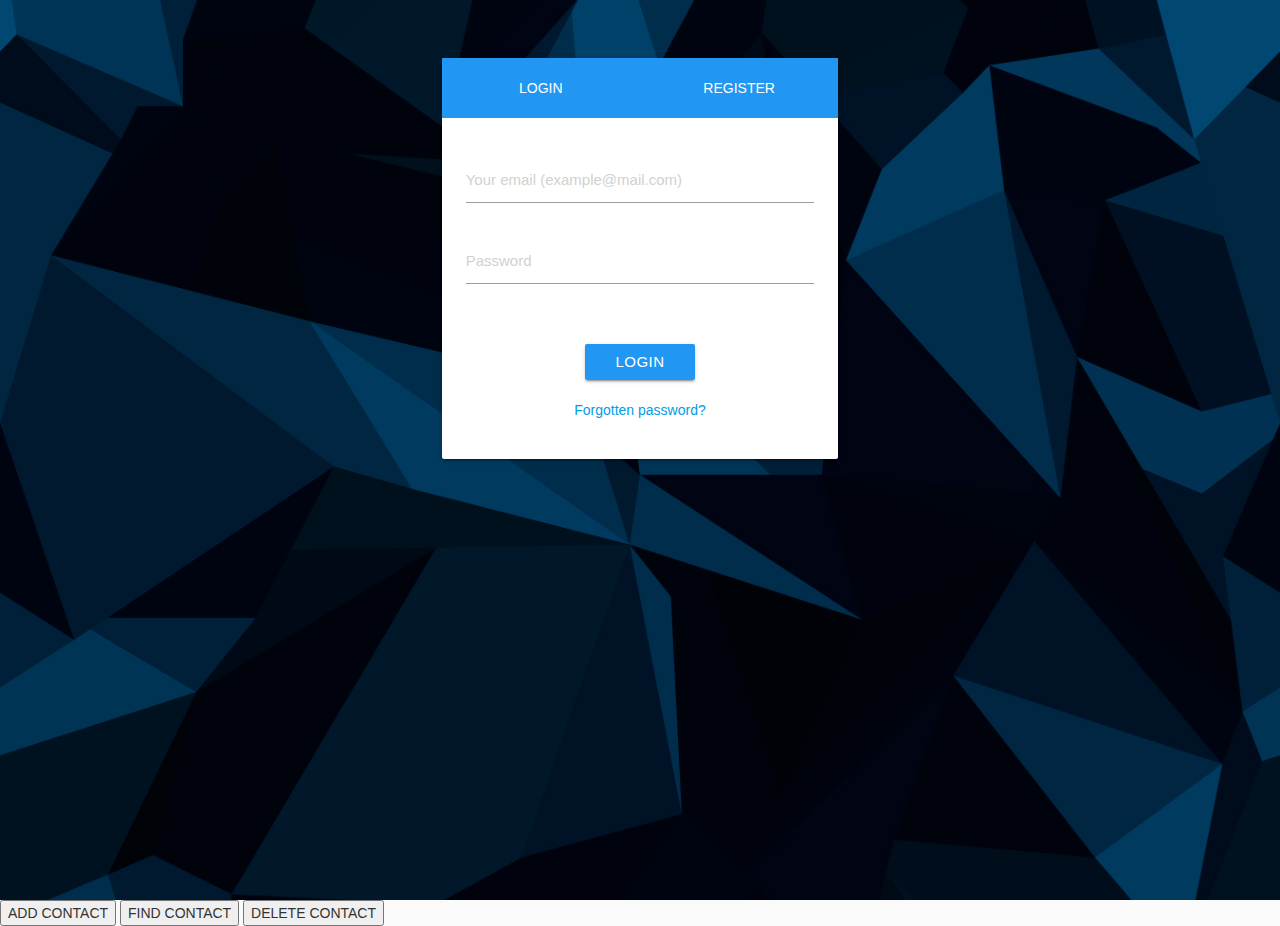
<file: index.html>
<!DOCTYPE html>

<html>

<head>
    <meta charset="utf-8" />
    <meta name="format-detection" content="telephone=no">
    <meta name="msapplication-tap-highlight" content="no">
    <meta name="viewport" content="user-scalable=no, initial-scale=1, maximum-scale=1, minimum-scale=1, width=device-width">
    <!-- This is a wide open CSP declaration. To lock this down for production, see below. -->
    <meta http-equiv="Content-Security-Policy" content="default-src * 'unsafe-inline' gap:; style-src 'self' 'unsafe-inline'; media-src *">
    <script type="text/javascript">
            if (localStorage.getItem('user_details') != null) { window.location = 'data/index.html' }
    </script>
    <link rel="stylesheet" type="text/css" href="css/bootstrap.min.css">
    <link rel="stylesheet" type="text/css" href="css/materialize.min.css">
    <link rel="stylesheet" type="text/css" href="css/themify-icons.css">
    <link rel="stylesheet" type="text/css" href="css/sweetalert.css">
    <link rel="stylesheet" type="text/css" href="css/index.css">
    <title>Let's Chat</title>
</head>

<body>
    <div class="page-loader-wrapper">
        <div class="loader">
            <div class="preloader-wrapper small active">
                <div class="spinner-layer wht">
                  <div class="circle-clipper left">
                    <div class="circle"></div>
                  </div><div class="gap-patch">
                    <div class="circle"></div>
                  </div><div class="circle-clipper right">
                    <div class="circle"></div>
                  </div>
                </div>
            </div>
            <h5 class="white-text">Let's Chat</h5>
            <small style="color: #fff;">Reach the world</small>
        </div>
    </div>
    <div class="blue_wallpaper hundred">

        <div class="clearfix">
            <div class="col-md-4 col-md-offset-4 col-sm-6 col-sm-offset-3 padding-50">
                <div class="card">

                    <div class="clearfix">
                        <a href="#login" data-toggle="tab" class="waves-effect waves-light col-md-6 col-sm-6 blue padding-20" pick="login">LOGIN</a> 
                        <a href="#register" data-toggle="tab" class="waves-effect waves-light col-md-6 col-sm-6 blue padding-20" pick="register">REGISTER</a>
                    </div>

                    <div class="card-content">
                        

                        <div id="myTabContent" class="tab-content">

                            <div class="tab-pane fade in active" id="login">
                                <p class="form-errors"></p>
                                <form method="POST" id="login_form">
                                    <div class="input-field">
                                        <input placeholder="Your email (example@mail.com)" name="email" type="email" required="required">
                                    </div>

                                    <div class="input-field">
                                        <input placeholder="Password" type="password" name="password" required="required">
                                    </div>
                                    <br><br>
                                    <div class="form-group center-align">
                                        <button class="btn blue">LOGIN</button>
                                        <br><br>
                                        <p class="form-group center-align">
                                            <a href="">Forgotten password?</a>
                                        </p>
                                    </div>
                                </form>
                            </div>

                            <div class="tab-pane fade" id="register">
                                <p class="form-errors"></p>
                                <form method="POST" id="register_form">
                                    <div class="input-field">
                                        <input placeholder="Surname" name="surname" type="text" required="required">
                                    </div>

                                    <div class="input-field">
                                        <input placeholder="Firstname" name="firstname" type="text" required="required">
                                    </div>

                                    <div class="input-field">
                                        <input placeholder="Your email (example@mail.com)" name="email" type="email" required="required">
                                    </div>

                                    <div class="input-field">
                                        <input placeholder="Password" id="password" type="password" name="password" required="required">
                                    </div>

                                    <div class="input-field">
                                        <input placeholder="Confirm password" type="password" name="c_password" required="required">
                                    </div>

                                    <br><br>
                                    <div class="form-group center-align">
                                        <button class="btn blue">REGISTER</button>
                                        <br><br>
                                    </div>

                                </form>

                            </div>

                        </div>
                    </div>
                </div>
            </div>
        </div>

    </div>


    <button id = "createContact">ADD CONTACT</button>
    <button id = "findContact">FIND CONTACT</button>
    <button id = "deleteContact">DELETE CONTACT</button>
    

    <script type="text/javascript" src="cordova.js"></script>
    <script type="text/javascript" src="js/index.js"></script>
    <script type="text/javascript" src="js/jquery-2.2.3.min.js"></script>
    <script type="text/javascript" src="js/bootstrap.min.js"></script>
    <script type="text/javascript" src="js/materialize.min.js"></script>
    <script type="text/javascript" src="js/jquery.validate.js"></script>
    <script type="text/javascript" src="js/sweetalert.min.js"></script>
    <script type="text/javascript" src="js/custom.js"></script>
    <script type="text/javascript">
        app.initialize();
    </script>
</body>

</html>
</file>
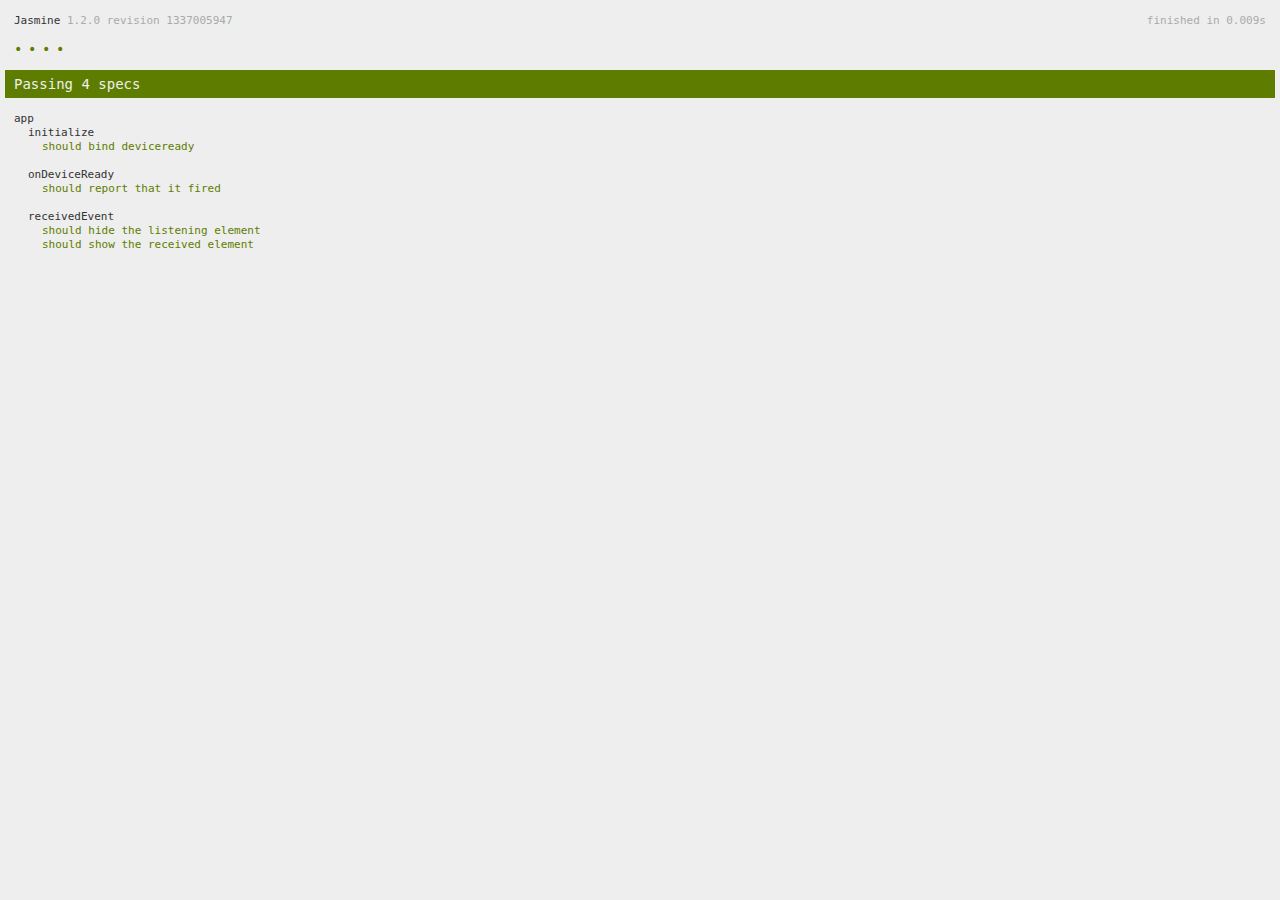
<file: spec.html>
<!DOCTYPE html>
<!--
    Licensed to the Apache Software Foundation (ASF) under one
    or more contributor license agreements.  See the NOTICE file
    distributed with this work for additional information
    regarding copyright ownership.  The ASF licenses this file
    to you under the Apache License, Version 2.0 (the
    "License"); you may not use this file except in compliance
    with the License.  You may obtain a copy of the License at

    http://www.apache.org/licenses/LICENSE-2.0

    Unless required by applicable law or agreed to in writing,
    software distributed under the License is distributed on an
    "AS IS" BASIS, WITHOUT WARRANTIES OR CONDITIONS OF ANY
     KIND, either express or implied.  See the License for the
    specific language governing permissions and limitations
    under the License.
-->
<html>
    <head>
        <title>Jasmine Spec Runner</title>

        <!-- jasmine source -->
        <link rel="shortcut icon" type="image/png" href="spec/lib/jasmine-1.2.0/jasmine_favicon.png">
        <link rel="stylesheet" type="text/css" href="spec/lib/jasmine-1.2.0/jasmine.css">
        <script type="text/javascript" src="spec/lib/jasmine-1.2.0/jasmine.js"></script>
        <script type="text/javascript" src="spec/lib/jasmine-1.2.0/jasmine-html.js"></script>

        <!-- include source files here... -->
        <script type="text/javascript" src="js/index.js"></script>

        <!-- include spec files here... -->
        <script type="text/javascript" src="spec/helper.js"></script>
        <script type="text/javascript" src="spec/index.js"></script>

        <script type="text/javascript">
            (function() {
                var jasmineEnv = jasmine.getEnv();
                jasmineEnv.updateInterval = 1000;

                var htmlReporter = new jasmine.HtmlReporter();

                jasmineEnv.addReporter(htmlReporter);

                jasmineEnv.specFilter = function(spec) {
                    return htmlReporter.specFilter(spec);
                };

                var currentWindowOnload = window.onload;

                window.onload = function() {
                    if (currentWindowOnload) {
                        currentWindowOnload();
                    }
                    execJasmine();
                };

                function execJasmine() {
                    jasmineEnv.execute();
                }
            })();
        </script>
    </head>
    <body>
        <div id="stage" style="display:none;"></div>
    </body>
</html>
</file>
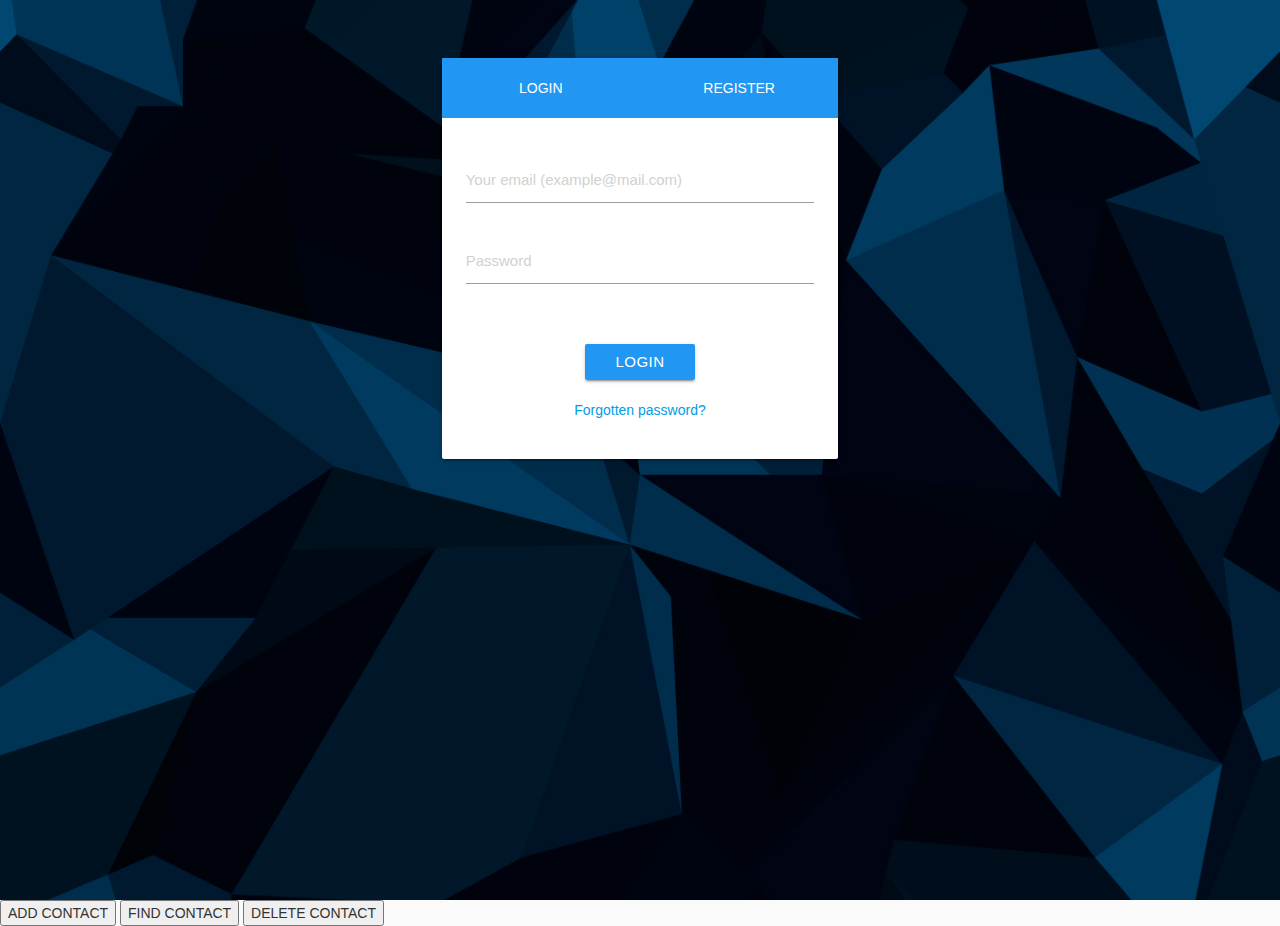
<file: data/chat.html>
<!DOCTYPE html>

<html>

<head>
    <meta charset="utf-8" />
    <meta name="format-detection" content="telephone=no">
    <meta name="msapplication-tap-highlight" content="no">
    <meta name="viewport" content="user-scalable=no, initial-scale=1, maximum-scale=1, minimum-scale=1, width=device-width">
    <!-- This is a wide open CSP declaration. To lock this down for production, see below. -->
    <meta http-equiv="Content-Security-Policy" content="default-src * 'unsafe-inline' gap:; style-src 'self' 'unsafe-inline'; media-src *">
    <script type="text/javascript">
        if (localStorage.getItem('user_details') == null) { window.location = '../index.html' }
    </script>
    <link rel="stylesheet" type="text/css" href="../css/bootstrap.min.css">
    <link rel="stylesheet" type="text/css" href="../css/materialize.min.css">
    <link rel="stylesheet" type="text/css" href="../css/themify-icons.css">
    <link rel="stylesheet" type="text/css" href="../css/sweetalert.css">
    <link rel="stylesheet" type="text/css" href="../css/index.css">
    <title>Let's Chat</title>
</head>

<body>
    <div class="page-loader-wrapper">
        <div class="loader">
            <div class="preloader-wrapper small active">
                <div class="spinner-layer wht">
                  <div class="circle-clipper left">
                    <div class="circle"></div>
                  </div><div class="gap-patch">
                    <div class="circle"></div>
                  </div><div class="circle-clipper right">
                    <div class="circle"></div>
                  </div>
                </div>
            </div>
            <h5 class="white-text">Let's Chat</h5>
            <small style="color: #fff;">Reach the world</small>
        </div>
    </div>

    <nav class="my_blue clearfix navbar-fixed-top">
        <div class="col-md-4">
            <a href="javascript:void(0)" class="white-text pull-left padding-10">
                <h5>Let's Chat</h5>
            </a>
        </div>
        <div class="col-md-8 right-align">

            <a href="#" data-activates="slide-out" class="nav-i white-text pull-right button-collapse">
                <i class="nav-i ti-settings"></i>
            </a>

            <a href="#" class="white-text pull-right padding-20">
                <i class="nav-i ti-search"></i>
            </a>
            
        </div>
    </nav>

    

    <div class="my_blue chat-page hundred">
        <div class="clearfix">
            <div class="talk-bubble tri-left right-top pull-right my">
                <div class="talktext">
                    <p>This one adds a right triangle on the left, flush at the top by using .tri-right and .left-top to specify the location.</p>
                </div>
            </div>
        </div>

        <div class="clearfix">
            <div class="talk-bubble tri-right left-top pull-left">
                <div class="talktext">
                    <p>This one adds a right triangle on the left, flush at the top by using .tri-right and .left-top to specify the location.</p>
                </div>
            </div>
        </div>


        <div class="clearfix">
            <div class="talk-bubble tri-right left-top pull-left">
                <div class="talktext">
                    <p>This one adds a right triangle on the left</p>
                </div>
            </div>
        </div>


        <div class="clearfix">
            <div class="talk-bubble tri-left right-top pull-right my">
                <div class="talktext">
                    <p>This one adds a right triangle on the left</p>
                </div>
            </div>
        </div>
        
    </div>
    



    <ul id="slide-out" class="side-nav">
        <li>

            <div class="user-view"><p class="white-text">Let's Chat</p>
                <div class="background"></div>
                <a href="#!user"><img class="circle profile_image"></a>
                <a href="javascript:void"><span class="white-text name"></span></a>
                <a href="javascript:void"><span class="white-text email"> </span></a>
            </div>
        </li>
        <li><a class="waves-effect" href="index.html">Home <i class="ti-home"></i></a></li>
        <li><div class="divider"></div></li>
        <li><a class="waves-effect" href="chat.html">My Chat</a></li>
    </ul>

    
        






    <script type="text/javascript" src="../cordova.js"></script>
    <script type="text/javascript" src="../js/index.js"></script>
    <script type="text/javascript" src="../js/jquery-2.2.3.min.js"></script>
    <script type="text/javascript" src="../js/bootstrap.min.js"></script>
    <script type="text/javascript" src="../js/materialize.min.js"></script>
    <script type="text/javascript" src="../js/jquery.validate.js"></script>
    <script type="text/javascript" src="../js/sweetalert.min.js"></script>
    <script type="text/javascript" src="../js/custom.js"></script>
    <script type="text/javascript">
        app.initialize();
    </script>
</body>

</html>
</file>
<file: css/themify-icons.css>
@font-face {
	font-family: 'themify';
	src:url('../fonts/themify-icons/themify.eot?-fvbane');
	src:url('../fonts/themify-icons/themify.eot?#iefix-fvbane') format('embedded-opentype'),
		url('../fonts/themify-icons/themify.woff?-fvbane') format('woff'),
		url('../fonts/themify-icons/themify.ttf?-fvbane') format('truetype'),
		url('../fonts/themify-icons/themify.svg?-fvbane#themify') format('svg');
	font-weight: normal;
	font-style: normal;
}

[class^="ti-"], [class*=" ti-"] {
	font-family: 'themify';
	speak: none;
	font-style: normal;
	font-weight: normal;
	font-variant: normal;
	text-transform: none;
	line-height: 1;

	/* Better Font Rendering =========== */
	-webkit-font-smoothing: antialiased;
	-moz-osx-font-smoothing: grayscale;
}

.ti-wand:before {
	content: "\e600";
}
.ti-volume:before {
	content: "\e601";
}
.ti-user:before {
	content: "\e602";
}
.ti-unlock:before {
	content: "\e603";
}
.ti-unlink:before {
	content: "\e604";
}
.ti-trash:before {
	content: "\e605";
}
.ti-thought:before {
	content: "\e606";
}
.ti-target:before {
	content: "\e607";
}
.ti-tag:before {
	content: "\e608";
}
.ti-tablet:before {
	content: "\e609";
}
.ti-star:before {
	content: "\e60a";
}
.ti-spray:before {
	content: "\e60b";
}
.ti-signal:before {
	content: "\e60c";
}
.ti-shopping-cart:before {
	content: "\e60d";
}
.ti-shopping-cart-full:before {
	content: "\e60e";
}
.ti-settings:before {
	content: "\e60f";
}
.ti-search:before {
	content: "\e610";
}
.ti-zoom-in:before {
	content: "\e611";
}
.ti-zoom-out:before {
	content: "\e612";
}
.ti-cut:before {
	content: "\e613";
}
.ti-ruler:before {
	content: "\e614";
}
.ti-ruler-pencil:before {
	content: "\e615";
}
.ti-ruler-alt:before {
	content: "\e616";
}
.ti-bookmark:before {
	content: "\e617";
}
.ti-bookmark-alt:before {
	content: "\e618";
}
.ti-reload:before {
	content: "\e619";
}
.ti-plus:before {
	content: "\e61a";
}
.ti-pin:before {
	content: "\e61b";
}
.ti-pencil:before {
	content: "\e61c";
}
.ti-pencil-alt:before {
	content: "\e61d";
}
.ti-paint-roller:before {
	content: "\e61e";
}
.ti-paint-bucket:before {
	content: "\e61f";
}
.ti-na:before {
	content: "\e620";
}
.ti-mobile:before {
	content: "\e621";
}
.ti-minus:before {
	content: "\e622";
}
.ti-medall:before {
	content: "\e623";
}
.ti-medall-alt:before {
	content: "\e624";
}
.ti-marker:before {
	content: "\e625";
}
.ti-marker-alt:before {
	content: "\e626";
}
.ti-arrow-up:before {
	content: "\e627";
}
.ti-arrow-right:before {
	content: "\e628";
}
.ti-arrow-left:before {
	content: "\e629";
}
.ti-arrow-down:before {
	content: "\e62a";
}
.ti-lock:before {
	content: "\e62b";
}
.ti-location-arrow:before {
	content: "\e62c";
}
.ti-link:before {
	content: "\e62d";
}
.ti-layout:before {
	content: "\e62e";
}
.ti-layers:before {
	content: "\e62f";
}
.ti-layers-alt:before {
	content: "\e630";
}
.ti-key:before {
	content: "\e631";
}
.ti-import:before {
	content: "\e632";
}
.ti-image:before {
	content: "\e633";
}
.ti-heart:before {
	content: "\e634";
}
.ti-heart-broken:before {
	content: "\e635";
}
.ti-hand-stop:before {
	content: "\e636";
}
.ti-hand-open:before {
	content: "\e637";
}
.ti-hand-drag:before {
	content: "\e638";
}
.ti-folder:before {
	content: "\e639";
}
.ti-flag:before {
	content: "\e63a";
}
.ti-flag-alt:before {
	content: "\e63b";
}
.ti-flag-alt-2:before {
	content: "\e63c";
}
.ti-eye:before {
	content: "\e63d";
}
.ti-export:before {
	content: "\e63e";
}
.ti-exchange-vertical:before {
	content: "\e63f";
}
.ti-desktop:before {
	content: "\e640";
}
.ti-cup:before {
	content: "\e641";
}
.ti-crown:before {
	content: "\e642";
}
.ti-comments:before {
	content: "\e643";
}
.ti-comment:before {
	content: "\e644";
}
.ti-comment-alt:before {
	content: "\e645";
}
.ti-close:before {
	content: "\e646";
}
.ti-clip:before {
	content: "\e647";
}
.ti-angle-up:before {
	content: "\e648";
}
.ti-angle-right:before {
	content: "\e649";
}
.ti-angle-left:before {
	content: "\e64a";
}
.ti-angle-down:before {
	content: "\e64b";
}
.ti-check:before {
	content: "\e64c";
}
.ti-check-box:before {
	content: "\e64d";
}
.ti-camera:before {
	content: "\e64e";
}
.ti-announcement:before {
	content: "\e64f";
}
.ti-brush:before {
	content: "\e650";
}
.ti-briefcase:before {
	content: "\e651";
}
.ti-bolt:before {
	content: "\e652";
}
.ti-bolt-alt:before {
	content: "\e653";
}
.ti-blackboard:before {
	content: "\e654";
}
.ti-bag:before {
	content: "\e655";
}
.ti-move:before {
	content: "\e656";
}
.ti-arrows-vertical:before {
	content: "\e657";
}
.ti-arrows-horizontal:before {
	content: "\e658";
}
.ti-fullscreen:before {
	content: "\e659";
}
.ti-arrow-top-right:before {
	content: "\e65a";
}
.ti-arrow-top-left:before {
	content: "\e65b";
}
.ti-arrow-circle-up:before {
	content: "\e65c";
}
.ti-arrow-circle-right:before {
	content: "\e65d";
}
.ti-arrow-circle-left:before {
	content: "\e65e";
}
.ti-arrow-circle-down:before {
	content: "\e65f";
}
.ti-angle-double-up:before {
	content: "\e660";
}
.ti-angle-double-right:before {
	content: "\e661";
}
.ti-angle-double-left:before {
	content: "\e662";
}
.ti-angle-double-down:before {
	content: "\e663";
}
.ti-zip:before {
	content: "\e664";
}
.ti-world:before {
	content: "\e665";
}
.ti-wheelchair:before {
	content: "\e666";
}
.ti-view-list:before {
	content: "\e667";
}
.ti-view-list-alt:before {
	content: "\e668";
}
.ti-view-grid:before {
	content: "\e669";
}
.ti-uppercase:before {
	content: "\e66a";
}
.ti-upload:before {
	content: "\e66b";
}
.ti-underline:before {
	content: "\e66c";
}
.ti-truck:before {
	content: "\e66d";
}
.ti-timer:before {
	content: "\e66e";
}
.ti-ticket:before {
	content: "\e66f";
}
.ti-thumb-up:before {
	content: "\e670";
}
.ti-thumb-down:before {
	content: "\e671";
}
.ti-text:before {
	content: "\e672";
}
.ti-stats-up:before {
	content: "\e673";
}
.ti-stats-down:before {
	content: "\e674";
}
.ti-split-v:before {
	content: "\e675";
}
.ti-split-h:before {
	content: "\e676";
}
.ti-smallcap:before {
	content: "\e677";
}
.ti-shine:before {
	content: "\e678";
}
.ti-shift-right:before {
	content: "\e679";
}
.ti-shift-left:before {
	content: "\e67a";
}
.ti-shield:before {
	content: "\e67b";
}
.ti-notepad:before {
	content: "\e67c";
}
.ti-server:before {
	content: "\e67d";
}
.ti-quote-right:before {
	content: "\e67e";
}
.ti-quote-left:before {
	content: "\e67f";
}
.ti-pulse:before {
	content: "\e680";
}
.ti-printer:before {
	content: "\e681";
}
.ti-power-off:before {
	content: "\e682";
}
.ti-plug:before {
	content: "\e683";
}
.ti-pie-chart:before {
	content: "\e684";
}
.ti-paragraph:before {
	content: "\e685";
}
.ti-panel:before {
	content: "\e686";
}
.ti-package:before {
	content: "\e687";
}
.ti-music:before {
	content: "\e688";
}
.ti-music-alt:before {
	content: "\e689";
}
.ti-mouse:before {
	content: "\e68a";
}
.ti-mouse-alt:before {
	content: "\e68b";
}
.ti-money:before {
	content: "\e68c";
}
.ti-microphone:before {
	content: "\e68d";
}
.ti-menu:before {
	content: "\e68e";
}
.ti-menu-alt:before {
	content: "\e68f";
}
.ti-map:before {
	content: "\e690";
}
.ti-map-alt:before {
	content: "\e691";
}
.ti-loop:before {
	content: "\e692";
}
.ti-location-pin:before {
	content: "\e693";
}
.ti-list:before {
	content: "\e694";
}
.ti-light-bulb:before {
	content: "\e695";
}
.ti-Italic:before {
	content: "\e696";
}
.ti-info:before {
	content: "\e697";
}
.ti-infinite:before {
	content: "\e698";
}
.ti-id-badge:before {
	content: "\e699";
}
.ti-hummer:before {
	content: "\e69a";
}
.ti-home:before {
	content: "\e69b";
}
.ti-help:before {
	content: "\e69c";
}
.ti-headphone:before {
	content: "\e69d";
}
.ti-harddrives:before {
	content: "\e69e";
}
.ti-harddrive:before {
	content: "\e69f";
}
.ti-gift:before {
	content: "\e6a0";
}
.ti-game:before {
	content: "\e6a1";
}
.ti-filter:before {
	content: "\e6a2";
}
.ti-files:before {
	content: "\e6a3";
}
.ti-file:before {
	content: "\e6a4";
}
.ti-eraser:before {
	content: "\e6a5";
}
.ti-envelope:before {
	content: "\e6a6";
}
.ti-download:before {
	content: "\e6a7";
}
.ti-direction:before {
	content: "\e6a8";
}
.ti-direction-alt:before {
	content: "\e6a9";
}
.ti-dashboard:before {
	content: "\e6aa";
}
.ti-control-stop:before {
	content: "\e6ab";
}
.ti-control-shuffle:before {
	content: "\e6ac";
}
.ti-control-play:before {
	content: "\e6ad";
}
.ti-control-pause:before {
	content: "\e6ae";
}
.ti-control-forward:before {
	content: "\e6af";
}
.ti-control-backward:before {
	content: "\e6b0";
}
.ti-cloud:before {
	content: "\e6b1";
}
.ti-cloud-up:before {
	content: "\e6b2";
}
.ti-cloud-down:before {
	content: "\e6b3";
}
.ti-clipboard:before {
	content: "\e6b4";
}
.ti-car:before {
	content: "\e6b5";
}
.ti-calendar:before {
	content: "\e6b6";
}
.ti-book:before {
	content: "\e6b7";
}
.ti-bell:before {
	content: "\e6b8";
}
.ti-basketball:before {
	content: "\e6b9";
}
.ti-bar-chart:before {
	content: "\e6ba";
}
.ti-bar-chart-alt:before {
	content: "\e6bb";
}
.ti-back-right:before {
	content: "\e6bc";
}
.ti-back-left:before {
	content: "\e6bd";
}
.ti-arrows-corner:before {
	content: "\e6be";
}
.ti-archive:before {
	content: "\e6bf";
}
.ti-anchor:before {
	content: "\e6c0";
}
.ti-align-right:before {
	content: "\e6c1";
}
.ti-align-left:before {
	content: "\e6c2";
}
.ti-align-justify:before {
	content: "\e6c3";
}
.ti-align-center:before {
	content: "\e6c4";
}
.ti-alert:before {
	content: "\e6c5";
}
.ti-alarm-clock:before {
	content: "\e6c6";
}
.ti-agenda:before {
	content: "\e6c7";
}
.ti-write:before {
	content: "\e6c8";
}
.ti-window:before {
	content: "\e6c9";
}
.ti-widgetized:before {
	content: "\e6ca";
}
.ti-widget:before {
	content: "\e6cb";
}
.ti-widget-alt:before {
	content: "\e6cc";
}
.ti-wallet:before {
	content: "\e6cd";
}
.ti-video-clapper:before {
	content: "\e6ce";
}
.ti-video-camera:before {
	content: "\e6cf";
}
.ti-vector:before {
	content: "\e6d0";
}
.ti-themify-logo:before {
	content: "\e6d1";
}
.ti-themify-favicon:before {
	content: "\e6d2";
}
.ti-themify-favicon-alt:before {
	content: "\e6d3";
}
.ti-support:before {
	content: "\e6d4";
}
.ti-stamp:before {
	content: "\e6d5";
}
.ti-split-v-alt:before {
	content: "\e6d6";
}
.ti-slice:before {
	content: "\e6d7";
}
.ti-shortcode:before {
	content: "\e6d8";
}
.ti-shift-right-alt:before {
	content: "\e6d9";
}
.ti-shift-left-alt:before {
	content: "\e6da";
}
.ti-ruler-alt-2:before {
	content: "\e6db";
}
.ti-receipt:before {
	content: "\e6dc";
}
.ti-pin2:before {
	content: "\e6dd";
}
.ti-pin-alt:before {
	content: "\e6de";
}
.ti-pencil-alt2:before {
	content: "\e6df";
}
.ti-palette:before {
	content: "\e6e0";
}
.ti-more:before {
	content: "\e6e1";
}
.ti-more-alt:before {
	content: "\e6e2";
}
.ti-microphone-alt:before {
	content: "\e6e3";
}
.ti-magnet:before {
	content: "\e6e4";
}
.ti-line-double:before {
	content: "\e6e5";
}
.ti-line-dotted:before {
	content: "\e6e6";
}
.ti-line-dashed:before {
	content: "\e6e7";
}
.ti-layout-width-full:before {
	content: "\e6e8";
}
.ti-layout-width-default:before {
	content: "\e6e9";
}
.ti-layout-width-default-alt:before {
	content: "\e6ea";
}
.ti-layout-tab:before {
	content: "\e6eb";
}
.ti-layout-tab-window:before {
	content: "\e6ec";
}
.ti-layout-tab-v:before {
	content: "\e6ed";
}
.ti-layout-tab-min:before {
	content: "\e6ee";
}
.ti-layout-slider:before {
	content: "\e6ef";
}
.ti-layout-slider-alt:before {
	content: "\e6f0";
}
.ti-layout-sidebar-right:before {
	content: "\e6f1";
}
.ti-layout-sidebar-none:before {
	content: "\e6f2";
}
.ti-layout-sidebar-left:before {
	content: "\e6f3";
}
.ti-layout-placeholder:before {
	content: "\e6f4";
}
.ti-layout-menu:before {
	content: "\e6f5";
}
.ti-layout-menu-v:before {
	content: "\e6f6";
}
.ti-layout-menu-separated:before {
	content: "\e6f7";
}
.ti-layout-menu-full:before {
	content: "\e6f8";
}
.ti-layout-media-right-alt:before {
	content: "\e6f9";
}
.ti-layout-media-right:before {
	content: "\e6fa";
}
.ti-layout-media-overlay:before {
	content: "\e6fb";
}
.ti-layout-media-overlay-alt:before {
	content: "\e6fc";
}
.ti-layout-media-overlay-alt-2:before {
	content: "\e6fd";
}
.ti-layout-media-left-alt:before {
	content: "\e6fe";
}
.ti-layout-media-left:before {
	content: "\e6ff";
}
.ti-layout-media-center-alt:before {
	content: "\e700";
}
.ti-layout-media-center:before {
	content: "\e701";
}
.ti-layout-list-thumb:before {
	content: "\e702";
}
.ti-layout-list-thumb-alt:before {
	content: "\e703";
}
.ti-layout-list-post:before {
	content: "\e704";
}
.ti-layout-list-large-image:before {
	content: "\e705";
}
.ti-layout-line-solid:before {
	content: "\e706";
}
.ti-layout-grid4:before {
	content: "\e707";
}
.ti-layout-grid3:before {
	content: "\e708";
}
.ti-layout-grid2:before {
	content: "\e709";
}
.ti-layout-grid2-thumb:before {
	content: "\e70a";
}
.ti-layout-cta-right:before {
	content: "\e70b";
}
.ti-layout-cta-left:before {
	content: "\e70c";
}
.ti-layout-cta-center:before {
	content: "\e70d";
}
.ti-layout-cta-btn-right:before {
	content: "\e70e";
}
.ti-layout-cta-btn-left:before {
	content: "\e70f";
}
.ti-layout-column4:before {
	content: "\e710";
}
.ti-layout-column3:before {
	content: "\e711";
}
.ti-layout-column2:before {
	content: "\e712";
}
.ti-layout-accordion-separated:before {
	content: "\e713";
}
.ti-layout-accordion-merged:before {
	content: "\e714";
}
.ti-layout-accordion-list:before {
	content: "\e715";
}
.ti-ink-pen:before {
	content: "\e716";
}
.ti-info-alt:before {
	content: "\e717";
}
.ti-help-alt:before {
	content: "\e718";
}
.ti-headphone-alt:before {
	content: "\e719";
}
.ti-hand-point-up:before {
	content: "\e71a";
}
.ti-hand-point-right:before {
	content: "\e71b";
}
.ti-hand-point-left:before {
	content: "\e71c";
}
.ti-hand-point-down:before {
	content: "\e71d";
}
.ti-gallery:before {
	content: "\e71e";
}
.ti-face-smile:before {
	content: "\e71f";
}
.ti-face-sad:before {
	content: "\e720";
}
.ti-credit-card:before {
	content: "\e721";
}
.ti-control-skip-forward:before {
	content: "\e722";
}
.ti-control-skip-backward:before {
	content: "\e723";
}
.ti-control-record:before {
	content: "\e724";
}
.ti-control-eject:before {
	content: "\e725";
}
.ti-comments-smiley:before {
	content: "\e726";
}
.ti-brush-alt:before {
	content: "\e727";
}
.ti-youtube:before {
	content: "\e728";
}
.ti-vimeo:before {
	content: "\e729";
}
.ti-twitter:before {
	content: "\e72a";
}
.ti-time:before {
	content: "\e72b";
}
.ti-tumblr:before {
	content: "\e72c";
}
.ti-skype:before {
	content: "\e72d";
}
.ti-share:before {
	content: "\e72e";
}
.ti-share-alt:before {
	content: "\e72f";
}
.ti-rocket:before {
	content: "\e730";
}
.ti-pinterest:before {
	content: "\e731";
}
.ti-new-window:before {
	content: "\e732";
}
.ti-microsoft:before {
	content: "\e733";
}
.ti-list-ol:before {
	content: "\e734";
}
.ti-linkedin:before {
	content: "\e735";
}
.ti-layout-sidebar-2:before {
	content: "\e736";
}
.ti-layout-grid4-alt:before {
	content: "\e737";
}
.ti-layout-grid3-alt:before {
	content: "\e738";
}
.ti-layout-grid2-alt:before {
	content: "\e739";
}
.ti-layout-column4-alt:before {
	content: "\e73a";
}
.ti-layout-column3-alt:before {
	content: "\e73b";
}
.ti-layout-column2-alt:before {
	content: "\e73c";
}
.ti-instagram:before {
	content: "\e73d";
}
.ti-google:before {
	content: "\e73e";
}
.ti-github:before {
	content: "\e73f";
}
.ti-flickr:before {
	content: "\e740";
}
.ti-facebook:before {
	content: "\e741";
}
.ti-dropbox:before {
	content: "\e742";
}
.ti-dribbble:before {
	content: "\e743";
}
.ti-apple:before {
	content: "\e744";
}
.ti-android:before {
	content: "\e745";
}
.ti-save:before {
	content: "\e746";
}
.ti-save-alt:before {
	content: "\e747";
}
.ti-yahoo:before {
	content: "\e748";
}
.ti-wordpress:before {
	content: "\e749";
}
.ti-vimeo-alt:before {
	content: "\e74a";
}
.ti-twitter-alt:before {
	content: "\e74b";
}
.ti-tumblr-alt:before {
	content: "\e74c";
}
.ti-trello:before {
	content: "\e74d";
}
.ti-stack-overflow:before {
	content: "\e74e";
}
.ti-soundcloud:before {
	content: "\e74f";
}
.ti-sharethis:before {
	content: "\e750";
}
.ti-sharethis-alt:before {
	content: "\e751";
}
.ti-reddit:before {
	content: "\e752";
}
.ti-pinterest-alt:before {
	content: "\e753";
}
.ti-microsoft-alt:before {
	content: "\e754";
}
.ti-linux:before {
	content: "\e755";
}
.ti-jsfiddle:before {
	content: "\e756";
}
.ti-joomla:before {
	content: "\e757";
}
.ti-html5:before {
	content: "\e758";
}
.ti-flickr-alt:before {
	content: "\e759";
}
.ti-email:before {
	content: "\e75a";
}
.ti-drupal:before {
	content: "\e75b";
}
.ti-dropbox-alt:before {
	content: "\e75c";
}
.ti-css3:before {
	content: "\e75d";
}
.ti-rss:before {
	content: "\e75e";
}
.ti-rss-alt:before {
	content: "\e75f";
}
</file>
<file: css/sweetalert.css>
@keyframes showSweetAlert {
  0% {
    transform: scale(0.7);
  }
  45% {
    transform: scale(1.05);
  }
  80% {
    transform: scale(0.95);
  }
  100% {
    transform: scale(1);
  }
}
@keyframes hideSweetAlert {
  0% {
    transform: scale(1);
  }
  100% {
    transform: scale(0.5);
  }
}
@keyframes slideFromTop {
  0% {
    top: 0%;
  }
  100% {
    top: 50%;
  }
}
@keyframes slideToTop {
  0% {
    top: 50%;
  }
  100% {
    top: 0%;
  }
}
@keyframes slideFromBottom {
  0% {
    top: 70%;
  }
  100% {
    top: 50%;
  }
}
@keyframes slideToBottom {
  0% {
    top: 50%;
  }
  100% {
    top: 70%;
  }
}
.showSweetAlert {
  animation: showSweetAlert 0.3s;
}
.showSweetAlert[data-animation=none] {
  animation: none;
}
.showSweetAlert[data-animation=slide-from-top] {
  animation: slideFromTop 0.3s;
}
.showSweetAlert[data-animation=slide-from-bottom] {
  animation: slideFromBottom 0.3s;
}
.hideSweetAlert {
  animation: hideSweetAlert 0.3s;
}
.hideSweetAlert[data-animation=none] {
  animation: none;
}
.hideSweetAlert[data-animation=slide-from-top] {
  animation: slideToTop 0.3s;
}
.hideSweetAlert[data-animation=slide-from-bottom] {
  animation: slideToBottom 0.3s;
}
@keyframes animateSuccessTip {
  0% {
    width: 0;
    left: 1px;
    top: 19px;
  }
  54% {
    width: 0;
    left: 1px;
    top: 19px;
  }
  70% {
    width: 50px;
    left: -8px;
    top: 37px;
  }
  84% {
    width: 17px;
    left: 21px;
    top: 48px;
  }
  100% {
    width: 25px;
    left: 14px;
    top: 45px;
  }
}
@keyframes animateSuccessLong {
  0% {
    width: 0;
    right: 46px;
    top: 54px;
  }
  65% {
    width: 0;
    right: 46px;
    top: 54px;
  }
  84% {
    width: 55px;
    right: 0px;
    top: 35px;
  }
  100% {
    width: 47px;
    right: 8px;
    top: 38px;
  }
}
@keyframes rotatePlaceholder {
  0% {
    transform: rotate(-45deg);
  }
  5% {
    transform: rotate(-45deg);
  }
  12% {
    transform: rotate(-405deg);
  }
  100% {
    transform: rotate(-405deg);
  }
}
.animateSuccessTip {
  animation: animateSuccessTip 0.75s;
}
.animateSuccessLong {
  animation: animateSuccessLong 0.75s;
}
.sa-icon.sa-success.animate::after {
  animation: rotatePlaceholder 4.25s ease-in;
}
@keyframes animateErrorIcon {
  0% {
    transform: rotateX(100deg);
    opacity: 0;
  }
  100% {
    transform: rotateX(0deg);
    opacity: 1;
  }
}
.animateErrorIcon {
  animation: animateErrorIcon 0.5s;
}
@keyframes animateXMark {
  0% {
    transform: scale(0.4);
    margin-top: 26px;
    opacity: 0;
  }
  50% {
    transform: scale(0.4);
    margin-top: 26px;
    opacity: 0;
  }
  80% {
    transform: scale(1.15);
    margin-top: -6px;
  }
  100% {
    transform: scale(1);
    margin-top: 0;
    opacity: 1;
  }
}
.animateXMark {
  animation: animateXMark 0.5s;
}
@keyframes pulseWarning {
  0% {
    border-color: #F8D486;
  }
  100% {
    border-color: #F8BB86;
  }
}
.pulseWarning {
  animation: pulseWarning 0.75s infinite alternate;
}
@keyframes pulseWarningIns {
  0% {
    background-color: #F8D486;
  }
  100% {
    background-color: #F8BB86;
  }
}
.pulseWarningIns {
  animation: pulseWarningIns 0.75s infinite alternate;
}
@keyframes rotate-loading {
  0% {
    transform: rotate(0deg);
  }
  100% {
    transform: rotate(360deg);
  }
}
body.stop-scrolling {
  height: 100%;
  overflow: hidden;
}
.sweet-overlay {
  background-color: rgba(0, 0, 0, 0.4);
  position: fixed;
  left: 0;
  right: 0;
  top: 0;
  bottom: 0;
  display: none;
  z-index: 1040;
}
.sweet-alert {
  background-color: #ffffff;
  width: 478px;
  padding: 17px;
  border-radius: 5px;
  text-align: center;
  position: fixed;
  left: 50%;
  top: 50%;
  margin-left: -256px;
  margin-top: -200px;
  overflow: hidden;
  display: none;
  z-index: 2000;
}
@media all and (max-width: 767px) {
  .sweet-alert {
    width: auto;
    margin-left: 0;
    margin-right: 0;
    left: 15px;
    right: 15px;
  }
}
.sweet-alert .form-group {
  display: none;
}
.sweet-alert .form-group .sa-input-error {
  display: none;
}
.sweet-alert.show-input .form-group {
  display: block;
}
.sweet-alert .sa-confirm-button-container {
  display: inline-block;
  position: relative;
}
.sweet-alert .la-ball-fall {
  position: absolute;
  left: 50%;
  top: 50%;
  margin-left: -27px;
  margin-top: -9px;
  opacity: 0;
  visibility: hidden;
}
.sweet-alert button[disabled] {
  opacity: .6;
  cursor: default;
}
.sweet-alert button.confirm[disabled] {
  color: transparent;
}
.sweet-alert button.confirm[disabled] ~ .la-ball-fall {
  opacity: 1;
  visibility: visible;
  transition-delay: 0s;
}
.sweet-alert .sa-icon {
  width: 80px;
  height: 80px;
  border: 4px solid gray;
  border-radius: 50%;
  margin: 20px auto;
  position: relative;
  box-sizing: content-box;
}
.sweet-alert .sa-icon.sa-error {
  border-color: #d43f3a;
}
.sweet-alert .sa-icon.sa-error .sa-x-mark {
  position: relative;
  display: block;
}
.sweet-alert .sa-icon.sa-error .sa-line {
  position: absolute;
  height: 5px;
  width: 47px;
  background-color: #d9534f;
  display: block;
  top: 37px;
  border-radius: 2px;
}
.sweet-alert .sa-icon.sa-error .sa-line.sa-left {
  transform: rotate(45deg);
  left: 17px;
}
.sweet-alert .sa-icon.sa-error .sa-line.sa-right {
  transform: rotate(-45deg);
  right: 16px;
}
.sweet-alert .sa-icon.sa-warning {
  border-color: #eea236;
}
.sweet-alert .sa-icon.sa-warning .sa-body {
  position: absolute;
  width: 5px;
  height: 47px;
  left: 50%;
  top: 10px;
  border-radius: 2px;
  margin-left: -2px;
  background-color: #f0ad4e;
}
.sweet-alert .sa-icon.sa-warning .sa-dot {
  position: absolute;
  width: 7px;
  height: 7px;
  border-radius: 50%;
  margin-left: -3px;
  left: 50%;
  bottom: 10px;
  background-color: #f0ad4e;
}
.sweet-alert .sa-icon.sa-info {
  border-color: #46b8da;
}
.sweet-alert .sa-icon.sa-info::before {
  content: "";
  position: absolute;
  width: 5px;
  height: 29px;
  left: 50%;
  bottom: 17px;
  border-radius: 2px;
  margin-left: -2px;
  background-color: #5bc0de;
}
.sweet-alert .sa-icon.sa-info::after {
  content: "";
  position: absolute;
  width: 7px;
  height: 7px;
  border-radius: 50%;
  margin-left: -3px;
  top: 19px;
  background-color: #5bc0de;
}
.sweet-alert .sa-icon.sa-success {
  border-color: #4cae4c;
}
.sweet-alert .sa-icon.sa-success::before,
.sweet-alert .sa-icon.sa-success::after {
  content: '';
  border-radius: 50%;
  position: absolute;
  width: 60px;
  height: 120px;
  background: #ffffff;
  transform: rotate(45deg);
}
.sweet-alert .sa-icon.sa-success::before {
  border-radius: 120px 0 0 120px;
  top: -7px;
  left: -33px;
  transform: rotate(-45deg);
  transform-origin: 60px 60px;
}
.sweet-alert .sa-icon.sa-success::after {
  border-radius: 0 120px 120px 0;
  top: -11px;
  left: 30px;
  transform: rotate(-45deg);
  transform-origin: 0px 60px;
}
.sweet-alert .sa-icon.sa-success .sa-placeholder {
  width: 80px;
  height: 80px;
  border: 4px solid rgba(92, 184, 92, 0.2);
  border-radius: 50%;
  box-sizing: content-box;
  position: absolute;
  left: -4px;
  top: -4px;
  z-index: 2;
}
.sweet-alert .sa-icon.sa-success .sa-fix {
  width: 5px;
  height: 90px;
  background-color: #ffffff;
  position: absolute;
  left: 28px;
  top: 8px;
  z-index: 1;
  transform: rotate(-45deg);
}
.sweet-alert .sa-icon.sa-success .sa-line {
  height: 5px;
  background-color: #5cb85c;
  display: block;
  border-radius: 2px;
  position: absolute;
  z-index: 2;
}
.sweet-alert .sa-icon.sa-success .sa-line.sa-tip {
  width: 25px;
  left: 14px;
  top: 46px;
  transform: rotate(45deg);
}
.sweet-alert .sa-icon.sa-success .sa-line.sa-long {
  width: 47px;
  right: 8px;
  top: 38px;
  transform: rotate(-45deg);
}
.sweet-alert .sa-icon.sa-custom {
  background-size: contain;
  border-radius: 0;
  border: none;
  background-position: center center;
  background-repeat: no-repeat;
}
.sweet-alert .btn-default:focus {
  border-color: #cccccc;
  outline: 0;
  -webkit-box-shadow: inset 0 1px 1px rgba(0,0,0,.075), 0 0 8px rgba(204, 204, 204, 0.6);
  box-shadow: inset 0 1px 1px rgba(0,0,0,.075), 0 0 8px rgba(204, 204, 204, 0.6);
}
.sweet-alert .btn-success:focus {
  border-color: #4cae4c;
  outline: 0;
  -webkit-box-shadow: inset 0 1px 1px rgba(0,0,0,.075), 0 0 8px rgba(76, 174, 76, 0.6);
  box-shadow: inset 0 1px 1px rgba(0,0,0,.075), 0 0 8px rgba(76, 174, 76, 0.6);
}
.sweet-alert .btn-info:focus {
  border-color: #46b8da;
  outline: 0;
  -webkit-box-shadow: inset 0 1px 1px rgba(0,0,0,.075), 0 0 8px rgba(70, 184, 218, 0.6);
  box-shadow: inset 0 1px 1px rgba(0,0,0,.075), 0 0 8px rgba(70, 184, 218, 0.6);
}
.sweet-alert .btn-danger:focus {
  border-color: #d43f3a;
  outline: 0;
  -webkit-box-shadow: inset 0 1px 1px rgba(0,0,0,.075), 0 0 8px rgba(212, 63, 58, 0.6);
  box-shadow: inset 0 1px 1px rgba(0,0,0,.075), 0 0 8px rgba(212, 63, 58, 0.6);
}
.sweet-alert .btn-warning:focus {
  border-color: #eea236;
  outline: 0;
  -webkit-box-shadow: inset 0 1px 1px rgba(0,0,0,.075), 0 0 8px rgba(238, 162, 54, 0.6);
  box-shadow: inset 0 1px 1px rgba(0,0,0,.075), 0 0 8px rgba(238, 162, 54, 0.6);
}
.sweet-alert button::-moz-focus-inner {
  border: 0;
}
/*!
 * Load Awesome v1.1.0 (http://github.danielcardoso.net/load-awesome/)
 * Copyright 2015 Daniel Cardoso <@DanielCardoso>
 * Licensed under MIT
 */
.la-ball-fall,
.la-ball-fall > div {
  position: relative;
  -webkit-box-sizing: border-box;
  -moz-box-sizing: border-box;
  box-sizing: border-box;
}
.la-ball-fall {
  display: block;
  font-size: 0;
  color: #fff;
}
.la-ball-fall.la-dark {
  color: #333;
}
.la-ball-fall > div {
  display: inline-block;
  float: none;
  background-color: currentColor;
  border: 0 solid currentColor;
}
.la-ball-fall {
  width: 54px;
  height: 18px;
}
.la-ball-fall > div {
  width: 10px;
  height: 10px;
  margin: 4px;
  border-radius: 100%;
  opacity: 0;
  -webkit-animation: ball-fall 1s ease-in-out infinite;
  -moz-animation: ball-fall 1s ease-in-out infinite;
  -o-animation: ball-fall 1s ease-in-out infinite;
  animation: ball-fall 1s ease-in-out infinite;
}
.la-ball-fall > div:nth-child(1) {
  -webkit-animation-delay: -200ms;
  -moz-animation-delay: -200ms;
  -o-animation-delay: -200ms;
  animation-delay: -200ms;
}
.la-ball-fall > div:nth-child(2) {
  -webkit-animation-delay: -100ms;
  -moz-animation-delay: -100ms;
  -o-animation-delay: -100ms;
  animation-delay: -100ms;
}
.la-ball-fall > div:nth-child(3) {
  -webkit-animation-delay: 0ms;
  -moz-animation-delay: 0ms;
  -o-animation-delay: 0ms;
  animation-delay: 0ms;
}
.la-ball-fall.la-sm {
  width: 26px;
  height: 8px;
}
.la-ball-fall.la-sm > div {
  width: 4px;
  height: 4px;
  margin: 2px;
}
.la-ball-fall.la-2x {
  width: 108px;
  height: 36px;
}
.la-ball-fall.la-2x > div {
  width: 20px;
  height: 20px;
  margin: 8px;
}
.la-ball-fall.la-3x {
  width: 162px;
  height: 54px;
}
.la-ball-fall.la-3x > div {
  width: 30px;
  height: 30px;
  margin: 12px;
}
/*
 * Animation
 */
@-webkit-keyframes ball-fall {
  0% {
    opacity: 0;
    -webkit-transform: translateY(-145%);
    transform: translateY(-145%);
  }
  10% {
    opacity: .5;
  }
  20% {
    opacity: 1;
    -webkit-transform: translateY(0);
    transform: translateY(0);
  }
  80% {
    opacity: 1;
    -webkit-transform: translateY(0);
    transform: translateY(0);
  }
  90% {
    opacity: .5;
  }
  100% {
    opacity: 0;
    -webkit-transform: translateY(145%);
    transform: translateY(145%);
  }
}
@-moz-keyframes ball-fall {
  0% {
    opacity: 0;
    -moz-transform: translateY(-145%);
    transform: translateY(-145%);
  }
  10% {
    opacity: .5;
  }
  20% {
    opacity: 1;
    -moz-transform: translateY(0);
    transform: translateY(0);
  }
  80% {
    opacity: 1;
    -moz-transform: translateY(0);
    transform: translateY(0);
  }
  90% {
    opacity: .5;
  }
  100% {
    opacity: 0;
    -moz-transform: translateY(145%);
    transform: translateY(145%);
  }
}
@-o-keyframes ball-fall {
  0% {
    opacity: 0;
    -o-transform: translateY(-145%);
    transform: translateY(-145%);
  }
  10% {
    opacity: .5;
  }
  20% {
    opacity: 1;
    -o-transform: translateY(0);
    transform: translateY(0);
  }
  80% {
    opacity: 1;
    -o-transform: translateY(0);
    transform: translateY(0);
  }
  90% {
    opacity: .5;
  }
  100% {
    opacity: 0;
    -o-transform: translateY(145%);
    transform: translateY(145%);
  }
}
@keyframes ball-fall {
  0% {
    opacity: 0;
    -webkit-transform: translateY(-145%);
    -moz-transform: translateY(-145%);
    -o-transform: translateY(-145%);
    transform: translateY(-145%);
  }
  10% {
    opacity: .5;
  }
  20% {
    opacity: 1;
    -webkit-transform: translateY(0);
    -moz-transform: translateY(0);
    -o-transform: translateY(0);
    transform: translateY(0);
  }
  80% {
    opacity: 1;
    -webkit-transform: translateY(0);
    -moz-transform: translateY(0);
    -o-transform: translateY(0);
    transform: translateY(0);
  }
  90% {
    opacity: .5;
  }
  100% {
    opacity: 0;
    -webkit-transform: translateY(145%);
    -moz-transform: translateY(145%);
    -o-transform: translateY(145%);
    transform: translateY(145%);
  }
}
</file>
<file: css/index.css>
* {
    -webkit-tap-highlight-color: rgba(0,0,0,0); /* make transparent link selection, adjust last value opacity 0 to 1.0 */
}

body {
    -webkit-touch-callout: none;
    -webkit-text-size-adjust: none;
    -webkit-user-select: none;
    background: rgba(158, 158, 158, 0.05);
}

@media screen and (min-aspect-ratio: 1/1) and (min-width:400px) {
    .app {
        background-position:left center;
        padding:75px 0px 75px 170px;  
        margin:-90px 0px 0px -198px;
    }
}


@media only screen and (min-width: 993px) {
    nav a.button-collapse {
        display: initial;
    }
}


@media only screen and (max-width: 992px){
    .side-nav .user-view, .side-nav .userView {
        padding: 16px 16px 0;
    }
}


.nav-i {
    padding-bottom: 0px;
    height: auto;
}


.no-border {
    border: none !important;
}


.my-search, .my-search:focus {
    border: 1px solid #d9d1d1 !important;
    border-top-right-radius: 5px !important;
    border-bottom-right-radius: 5px !important;
    padding: 0px 5px !important;
    height: 30px !important;
    box-shadow: 0 1px 0 0 #d9d1d1 !important;
    margin: 0px !important;
    border-left-color: transparent !important;
    background: #fff !important;
}


.search-button-group {
    box-shadow: none;
    height: 32px;
    box-shadow: 0 1px 0 0 #d9d1d1 !important;
    border: 1px solid #d9d1d1 !important;
    border-top-left-radius: 5px !important;
    border-bottom-left-radius: 5px !important;
    color: #d9d1d1 !important;
    padding: 0px 15px !important;
    margin-right: -12px !important;
    border-right-color: transparent !important;
    z-index: -3;
}

.friends_list_img {
    border-radius: 50%;
    height: 50px;
    border: 1px solid #d9d1d1;
}

.friends_list_a {
    display: block;
    padding: 15px 0px;
}

.friends_list_i {
    margin-top: 20px !important;
}


.friends_list_name {
    font-weight: bold;
    padding-left: 20px;
}


.friends_list {
    padding: 10px !important;
}

.friends_list li {
    border-bottom: 1px solid #d9d1d1; 
}


.no-p {
    padding: 0px;
}


.side-nav .user-view, .side-nav .userView {
    position: relative;
    padding: 32px 32px;
    margin-bottom: 8px;
}

.side-nav .user-view .background, .side-nav .userView .background {
    overflow: hidden;
    position: absolute;
    top: 0;
    right: 0;
    bottom: 0;
    left: 0;
    z-index: -1;
    background: rgb(0, 147, 221);
}

/*======================================*/

.blue_wallpaper {
    background: rgba(0, 147, 221, 1.9) url('../img/red_polygon.jpg');
    background-repeat: no-repeat;
    background-blend-mode: multiply;
    background-size: cover;
}


.spinner-red-only {
    border-color: rgb(0, 147, 221);
}

.padding-20, .padding-20:focus, .padding-20:hover {
    padding: 20px;
    color: #fff;
    text-align: center;
    text-decoration: none;
    display: block;
}


.padding-10 {
    padding: 10px;
}


.gs_blue {
    padding: 20px;
    background: rgb(0, 147, 221);
}

.padding-100 {
    padding-top: 100px;
}

.padding-50 {
    padding-top: 50px;
}

.padding-20 {
    padding-top: 20px;
}


.margin-20 {
    margin-top: 20px;
}


.white-text, 
.white-text:hover, 
.white-text:focus {
    color: #fff;
    text-decoration: none;
}


.black-text, 
.black-text:hover, 
.black-text:focus {
    color: rgba(0,0,0,0.87);
    text-decoration: none;
}


.btn, .btn:hover, .btn:focus {
    outline: 0px !important;
    color: #fff;
}


.thun {
    height: 200px;
}

/* Page Loader ================================= */
.page-loader-wrapper {
    z-index: 99999999;
    position: fixed;
    top: 0;
    left: 0;
    bottom: 0;
    right: 0;
    width: 100%;
    height: 100%;
    background: rgb(0,147,221);
    overflow: hidden;
    text-align: center;
}


.page-loader-wrapper p {
    font-size: 13px;
    margin-top: 10px;
    font-weight: bold;
    color: #444;
}


.page-loader-wrapper .loader {
    position: relative;
    top: calc(50% - 30px);
}

.wht {
    border-color: #fff;
}

.my_blue {
   background: rgb(0,147,221); 
}


a:hover, a:focus {
    text-decoration: none !important;
}

.error {
    color: red; 
}



.input-field input:focus {
    border-bottom: 1px solid rgb(0, 147, 221) !important;
    box-shadow: 0 1px 0 0 rgb(0, 147, 221) !important;
}
/* valid color */
.input-field input.valid {
    border-bottom: 1px solid rgb(0, 147, 221) !important;
    box-shadow: 0 1px 0 0 rgb(0, 147, 221) !important;
}
/* invalid color */
.input-field input.invalid {
    border-bottom: 1px solid rgb(0, 147, 221) !important;
    box-shadow: 0 1px 0 0 rgb(0, 147, 221) !important;
}



/*==================*/


.talk-bubble {
    margin: 5px 30px;
    display: block;
    position: relative;
    width: 200px;
    height: auto;
    background-color: white;
    border-radius: 2px;
    -webkit-box-shadow: 0 2px 2px 0 rgba(0,0,0,0.14), 0 1px 5px 0 rgba(0,0,0,0.12), 0 3px 1px -2px rgba(0,0,0,0.2);
    box-shadow: 0 2px 2px 0 rgba(0,0,0,0.14), 0 1px 5px 0 rgba(0,0,0,0.12), 0 3px 1px -2px rgba(0,0,0,0.2);
}





.tri-right.left-top:after{
    content: ' ';
    position: absolute;
    width: 0;
    height: 0;
    left: -20px;
    right: auto;
    top: 0px;
    bottom: auto;
    border: 22px solid;
    border-color: white transparent transparent transparent;
}


.tri-left.right-top:after{
    content: ' ';
    position: absolute;
    width: 0;
    height: 0;
    left: auto;
    right: -20px;
    top: 0px;
    bottom: auto;
    border: 22px solid;
    border-color: white transparent transparent transparent;
}



.talktext{
    padding: 1em;
    text-align: left;
    line-height: 1.5em;
}

.talktext p{
  -webkit-margin-before: 0em;
  -webkit-margin-after: 0em;
}


.navbar-inverse {
    border: 1px solid  rgb(174, 174, 174);
    cursor: default;
    margin: 0px;
}



.navbar-inverse .navbar-brand {
    color: #fff;
    cursor: default;
}

.user-preview-img {
    background: #eee;
    width: 100px;
    height: 100px;
}


nav {
     -webkit-box-shadow: 0 2px 2px 0 rgba(0,0,0,0.14), 0 1px 5px 0 rgba(0,0,0,0.12), 0 3px 1px -2px rgba(0,0,0,0.2) !important;
    box-shadow: 0 2px 2px 0 rgba(0,0,0,0.14), 0 1px 5px 0 rgba(0,0,0,0.12), 0 3px 1px -2px rgba(0,0,0,0.2) !important;
}


#photo {
    visibility: hidden;
    width: 1px;
    height: 1px;
}

label[for="photo"] {
    cursor: pointer;
}


.tabs-content, .carousel, .carousel-item {
    min-height: 1007px !important;
    top: 135px;
}


.height-stay {
    background: rgba(158, 158, 158, 0.05);
    width: 100%;
    overflow-y: scroll;
}


.chat-page {
    padding: 20px 0px;
    position: relative;
    top: 50px;
    background: rgb(161, 176, 183);
}

.no-pad {
    padding: 0px !important;
}

.list-cont-img {
    width: 42px;
    height: 42px;
}


.no-scrolling {
    overflow: hidden;
}

.side-nav {
    z-index: 10020;
}

.my {
    background: rgb(0, 147, 221);
    color: #fff;
}


.my:after {
    border-color: rgb(0, 147, 221) transparent transparent transparent !important;
}
</file>
<file: spec/lib/jasmine-1.2.0/jasmine.css>
body { background-color: #eeeeee; padding: 0; margin: 5px; overflow-y: scroll; }

#HTMLReporter { font-size: 11px; font-family: Monaco, "Lucida Console", monospace; line-height: 14px; color: #333333; }
#HTMLReporter a { text-decoration: none; }
#HTMLReporter a:hover { text-decoration: underline; }
#HTMLReporter p, #HTMLReporter h1, #HTMLReporter h2, #HTMLReporter h3, #HTMLReporter h4, #HTMLReporter h5, #HTMLReporter h6 { margin: 0; line-height: 14px; }
#HTMLReporter .banner, #HTMLReporter .symbolSummary, #HTMLReporter .summary, #HTMLReporter .resultMessage, #HTMLReporter .specDetail .description, #HTMLReporter .alert .bar, #HTMLReporter .stackTrace { padding-left: 9px; padding-right: 9px; }
#HTMLReporter #jasmine_content { position: fixed; right: 100%; }
#HTMLReporter .version { color: #aaaaaa; }
#HTMLReporter .banner { margin-top: 14px; }
#HTMLReporter .duration { color: #aaaaaa; float: right; }
#HTMLReporter .symbolSummary { overflow: hidden; *zoom: 1; margin: 14px 0; }
#HTMLReporter .symbolSummary li { display: block; float: left; height: 7px; width: 14px; margin-bottom: 7px; font-size: 16px; }
#HTMLReporter .symbolSummary li.passed { font-size: 14px; }
#HTMLReporter .symbolSummary li.passed:before { color: #5e7d00; content: "\02022"; }
#HTMLReporter .symbolSummary li.failed { line-height: 9px; }
#HTMLReporter .symbolSummary li.failed:before { color: #b03911; content: "x"; font-weight: bold; margin-left: -1px; }
#HTMLReporter .symbolSummary li.skipped { font-size: 14px; }
#HTMLReporter .symbolSummary li.skipped:before { color: #bababa; content: "\02022"; }
#HTMLReporter .symbolSummary li.pending { line-height: 11px; }
#HTMLReporter .symbolSummary li.pending:before { color: #aaaaaa; content: "-"; }
#HTMLReporter .bar { line-height: 28px; font-size: 14px; display: block; color: #eee; }
#HTMLReporter .runningAlert { background-color: #666666; }
#HTMLReporter .skippedAlert { background-color: #aaaaaa; }
#HTMLReporter .skippedAlert:first-child { background-color: #333333; }
#HTMLReporter .skippedAlert:hover { text-decoration: none; color: white; text-decoration: underline; }
#HTMLReporter .passingAlert { background-color: #a6b779; }
#HTMLReporter .passingAlert:first-child { background-color: #5e7d00; }
#HTMLReporter .failingAlert { background-color: #cf867e; }
#HTMLReporter .failingAlert:first-child { background-color: #b03911; }
#HTMLReporter .results { margin-top: 14px; }
#HTMLReporter #details { display: none; }
#HTMLReporter .resultsMenu, #HTMLReporter .resultsMenu a { background-color: #fff; color: #333333; }
#HTMLReporter.showDetails .summaryMenuItem { font-weight: normal; text-decoration: inherit; }
#HTMLReporter.showDetails .summaryMenuItem:hover { text-decoration: underline; }
#HTMLReporter.showDetails .detailsMenuItem { font-weight: bold; text-decoration: underline; }
#HTMLReporter.showDetails .summary { display: none; }
#HTMLReporter.showDetails #details { display: block; }
#HTMLReporter .summaryMenuItem { font-weight: bold; text-decoration: underline; }
#HTMLReporter .summary { margin-top: 14px; }
#HTMLReporter .summary .suite .suite, #HTMLReporter .summary .specSummary { margin-left: 14px; }
#HTMLReporter .summary .specSummary.passed a { color: #5e7d00; }
#HTMLReporter .summary .specSummary.failed a { color: #b03911; }
#HTMLReporter .description + .suite { margin-top: 0; }
#HTMLReporter .suite { margin-top: 14px; }
#HTMLReporter .suite a { color: #333333; }
#HTMLReporter #details .specDetail { margin-bottom: 28px; }
#HTMLReporter #details .specDetail .description { display: block; color: white; background-color: #b03911; }
#HTMLReporter .resultMessage { padding-top: 14px; color: #333333; }
#HTMLReporter .resultMessage span.result { display: block; }
#HTMLReporter .stackTrace { margin: 5px 0 0 0; max-height: 224px; overflow: auto; line-height: 18px; color: #666666; border: 1px solid #ddd; background: white; white-space: pre; }

#TrivialReporter { padding: 8px 13px; position: absolute; top: 0; bottom: 0; left: 0; right: 0; overflow-y: scroll; background-color: white; font-family: "Helvetica Neue Light", "Lucida Grande", "Calibri", "Arial", sans-serif; /*.resultMessage {*/ /*white-space: pre;*/ /*}*/ }
#TrivialReporter a:visited, #TrivialReporter a { color: #303; }
#TrivialReporter a:hover, #TrivialReporter a:active { color: blue; }
#TrivialReporter .run_spec { float: right; padding-right: 5px; font-size: .8em; text-decoration: none; }
#TrivialReporter .banner { color: #303; background-color: #fef; padding: 5px; }
#TrivialReporter .logo { float: left; font-size: 1.1em; padding-left: 5px; }
#TrivialReporter .logo .version { font-size: .6em; padding-left: 1em; }
#TrivialReporter .runner.running { background-color: yellow; }
#TrivialReporter .options { text-align: right; font-size: .8em; }
#TrivialReporter .suite { border: 1px outset gray; margin: 5px 0; padding-left: 1em; }
#TrivialReporter .suite .suite { margin: 5px; }
#TrivialReporter .suite.passed { background-color: #dfd; }
#TrivialReporter .suite.failed { background-color: #fdd; }
#TrivialReporter .spec { margin: 5px; padding-left: 1em; clear: both; }
#TrivialReporter .spec.failed, #TrivialReporter .spec.passed, #TrivialReporter .spec.skipped { padding-bottom: 5px; border: 1px solid gray; }
#TrivialReporter .spec.failed { background-color: #fbb; border-color: red; }
#TrivialReporter .spec.passed { background-color: #bfb; border-color: green; }
#TrivialReporter .spec.skipped { background-color: #bbb; }
#TrivialReporter .messages { border-left: 1px dashed gray; padding-left: 1em; padding-right: 1em; }
#TrivialReporter .passed { background-color: #cfc; display: none; }
#TrivialReporter .failed { background-color: #fbb; }
#TrivialReporter .skipped { color: #777; background-color: #eee; display: none; }
#TrivialReporter .resultMessage span.result { display: block; line-height: 2em; color: black; }
#TrivialReporter .resultMessage .mismatch { color: black; }
#TrivialReporter .stackTrace { white-space: pre; font-size: .8em; margin-left: 10px; max-height: 5em; overflow: auto; border: 1px inset red; padding: 1em; background: #eef; }
#TrivialReporter .finished-at { padding-left: 1em; font-size: .6em; }
#TrivialReporter.show-passed .passed, #TrivialReporter.show-skipped .skipped { display: block; }
#TrivialReporter #jasmine_content { position: fixed; right: 100%; }
#TrivialReporter .runner { border: 1px solid gray; display: block; margin: 5px 0; padding: 2px 0 2px 10px; }
</file>
